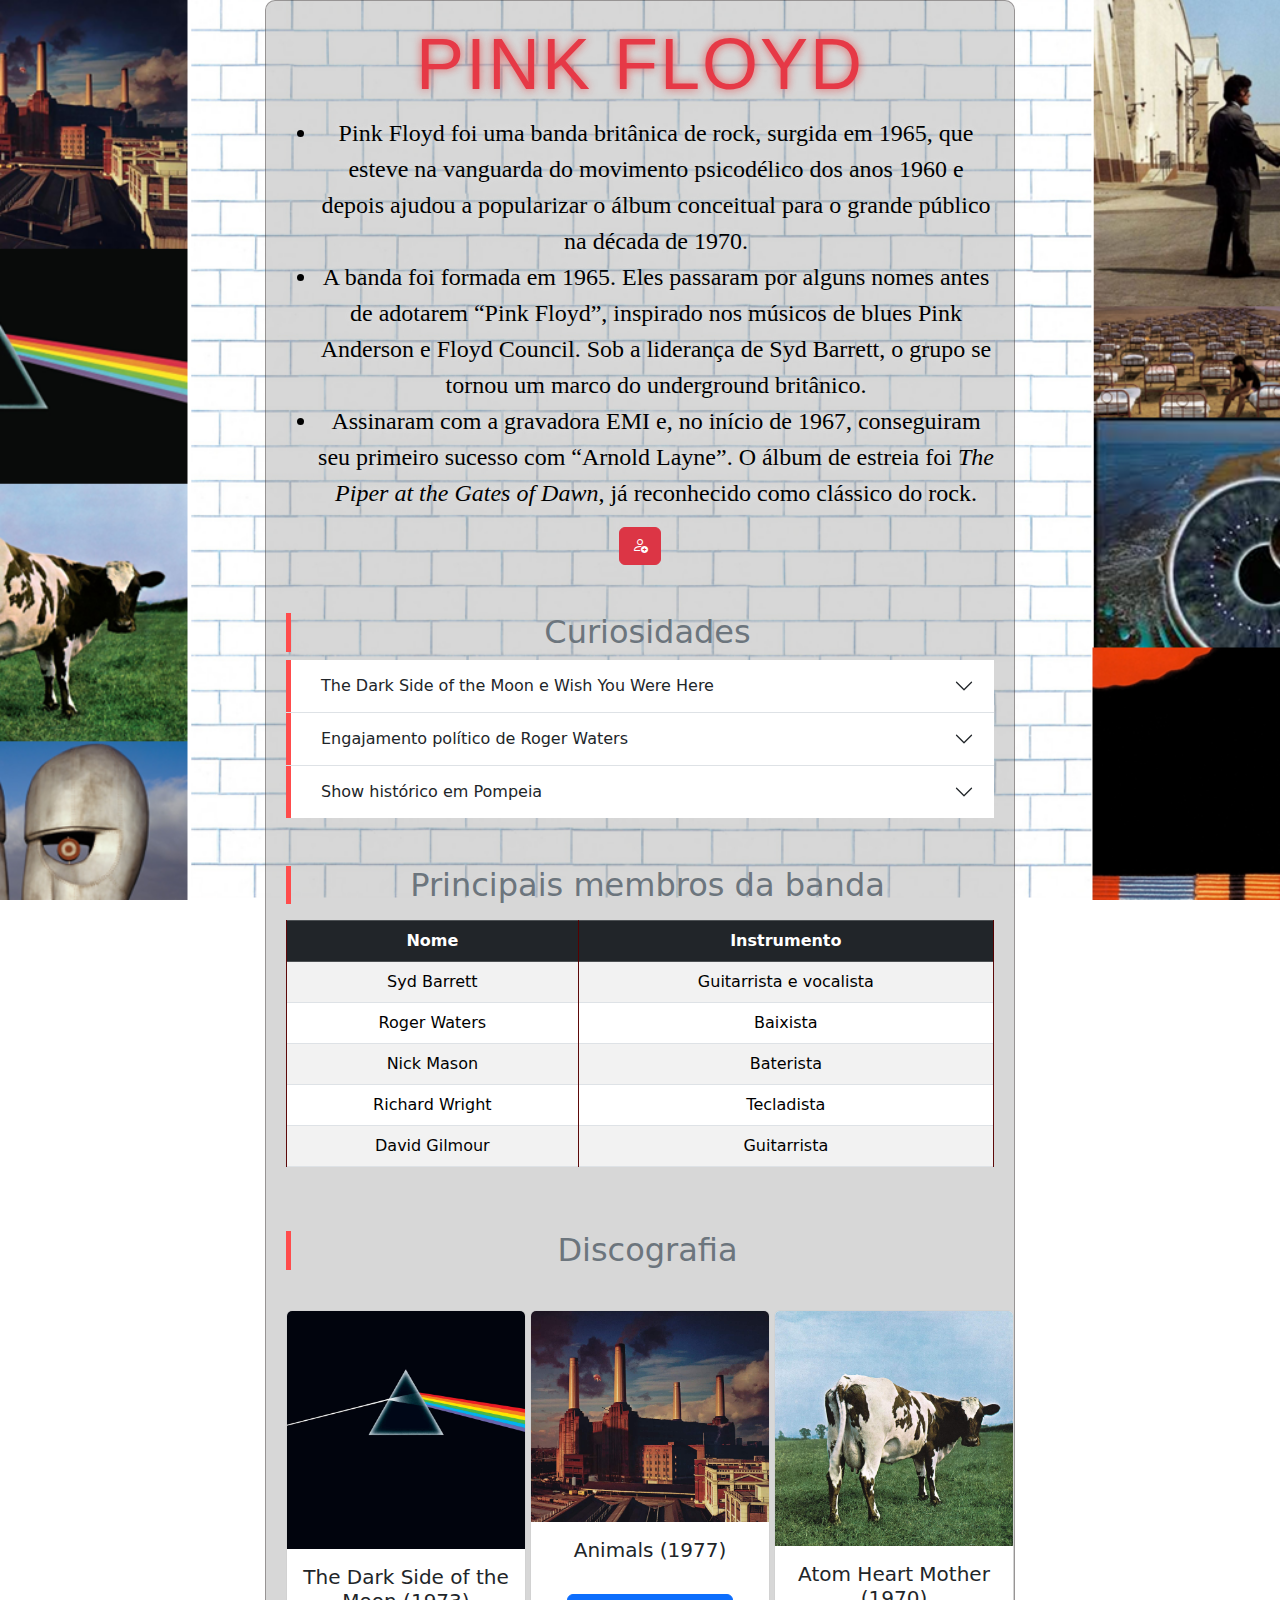
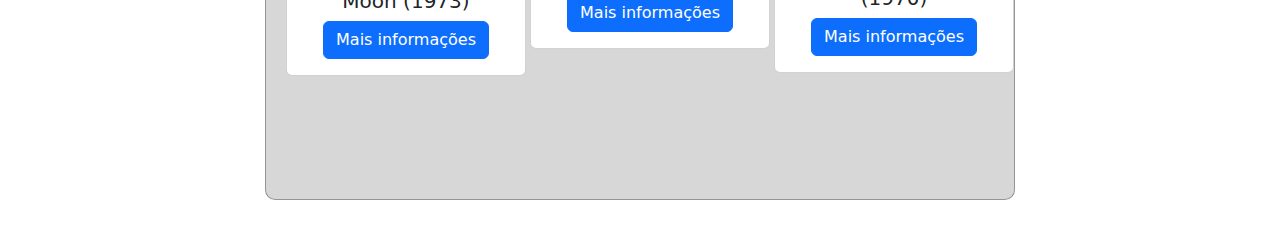
<file: index.html>
<!DOCTYPE html>
<html lang="pt-br">
<head>
  <meta charset="UTF-8">
  <meta http-equiv="X-UA-Compatible" content="IE=edge">
  <meta name="viewport" content="width=device-width, initial-scale=1.0">
  <title>Curiosidades sobre Pink Floyd</title>

  <link href="https://cdn.jsdelivr.net/npm/bootstrap@5.3.8/dist/css/bootstrap.min.css" rel="stylesheet">
  <link rel="stylesheet" href="https://cdn.jsdelivr.net/npm/bootstrap-icons@1.11.3/font/bootstrap-icons.min.css">
  <script src="https://cdn.jsdelivr.net/npm/bootstrap@5.3.8/dist/js/bootstrap.bundle.min.js"></script>

  <link rel="stylesheet" href="css/index.css">

</head>

<body>

   <!--classe container-->
  <div class="container mb-5 fundo">
    <!--Tag Minima Titulo-->
    <h1>Pink Floyd</h1>

     <!--Tag Minima topicos e para listar informacoes da banda-->
    <ul>
      <li>
        Pink Floyd foi uma banda britânica de rock, surgida em 1965, que esteve na vanguarda do movimento psicodélico dos anos 1960 e depois ajudou a popularizar o álbum conceitual para o grande público na década de 1970.
      </li>
    
      <li>
        A banda foi formada em 1965. Eles passaram por alguns nomes antes de adotarem “Pink Floyd”, inspirado nos músicos de blues Pink Anderson e Floyd Council. Sob a liderança de Syd Barrett, o grupo se tornou um marco do underground britânico.
      </li>

      <li>
        Assinaram com a gravadora EMI e, no início de 1967, conseguiram seu primeiro sucesso com “Arnold Layne”. O álbum de estreia foi <em>The Piper at the Gates of Dawn</em>, já reconhecido como clássico do rock.
      </li>
    
    </ul>
    <!--Botão vermelho com icone de adicionar pessoa-->
    <a href="form.html">
        <button type="button" class="btn btn-danger">
            <i class="bi bi-person-add"></i><!--icone do bootstrap-->
        </button>
    </a>
    <!--Tag Minima Subtitulo adiciona margem superior-->
    <h2 class="mt-5 text-secondary">Curiosidades</h2>
    
  
    <!-- Componente acoordion -->
    <div class="accordion accordion-flush" id="accordionFlushExample">

      <!--Primeiro item do acoordion-->
      <div class="accordion-item">

        <h2 class="accordion-header">

          <!--Botao que abre e fecha o conteudo-->
          <button class="accordion-button collapsed" type="button" data-bs-toggle="collapse" data-bs-target="#flush-collapseOne" aria-expanded="false" aria-controls="flush-collapseOne">
            The Dark Side of the Moon e Wish You Were Here
          </button>
        </h2>

      
        <div id="flush-collapseOne" class="accordion-collapse collapse" data-bs-parent="#accordionFlushExample">
          <div class="accordion-body">
              <!--Conteudo oculto que ao clicar no primeiro item aparece-->
            O álbum The Dark Side of the Moon (1973) consolidou o sucesso do Pink Floyd com temas profundos sobre morte e desgaste emocional, permanecendo por mais de dez anos nas paradas dos EUA. Já Wish You Were Here (1975) destacou-se com a faixa “Shine On You Crazy Diamond”, uma homenagem a Syd Barrett, alcançando o topo das paradas no Reino Unido e nos EUA.
          </div>
        </div>

      </div>
      
      <!--Segundo item do acoordion-->
      <div class="accordion-item">

        <h2 class="accordion-header">
          <!--Botao que abre e fecha o conteudo-->
          <button class="accordion-button collapsed" type="button" data-bs-toggle="collapse" data-bs-target="#flush-collapseTwo" aria-expanded="false" aria-controls="flush-collapseTwo">
           Engajamento político de Roger Waters
          </button>
        </h2>

       
        <div id="flush-collapseTwo" class="accordion-collapse collapse" data-bs-parent="#accordionFlushExample">
           <!--Conteudo oculto que ao clicar no segundo item aparece-->
          <div class="accordion-body">Roger Waters, influenciado por sua formação familiar comunista e pela morte de seu pai na guerra, sempre expressou ideais políticos e de defesa da democracia. Em 2019, ele se manifestou publicamente contra a extradição de Julian Assange, fundador do WikiLeaks, preso em Londres.</div>
        </div>

      </div>

      <!--Terceiro item do acoordion-->
      <div class="accordion-item">

        <h2 class="accordion-header">
          <!--Botao que abre e fecha o conteudo-->
          <button class="accordion-button collapsed" type="button" data-bs-toggle="collapse" data-bs-target="#flush-collapseThree" aria-expanded="false" aria-controls="flush-collapseThree">
           Show histórico em Pompeia
          </button>
        </h2>


        <!--Conteudo oculto que ao clicar no terceiro item aparece-->
        <div id="flush-collapseThree" class="accordion-collapse collapse" data-bs-parent="#accordionFlushExample">
          <div class="accordion-body">O Pink Floyd realizou um dos shows mais icônicos da história do rock: Live at Pompeii. Gravado em um anfiteatro romano na antiga cidade de Pompeia  destruída pelo vulcão Vesúvio —], o concerto foi feito sem público, marcando um momento artístico único e inovador.</div>
        </div>

      </div>

    </div>

    <!--Tag Minima Subtitulo para a tabela de principais membros-->
    <h2 class="mt-5 text-secondary">Principais membros da banda</h2>

    <!--faz a tabela se adapta em uma tela menor-->
    <div class="table-responsive mt-3">
      <table class="table table-striped table-bordered">
        <thead class="table-dark">
          <tr>
            <th>Nome</th>
            <th>Instrumento</th>
          </tr>
        </thead>
        <tbody>

          <!--tabela contendo as informações-->
          <tr><td>Syd Barrett</td><td>Guitarrista e vocalista</td></tr>
          <tr><td>Roger Waters</td><td>Baixista</td></tr>
          <tr><td>Nick Mason</td><td>Baterista</td></tr>
          <tr><td>Richard Wright</td><td>Tecladista</td></tr>
          <tr><td>David Gilmour</td><td>Guitarrista</td></tr>
        </tbody>
      </table>
    </div>

    <!--Tag Minima Subtitulo-->
    <h2 class="mt-5 text-secondary">Discografia</h2>

  <!-- row cria uma linha row-cols-3 mostar 3 colunas g-4 para adicionar espacamento mt para margin top-->
    <div class="row row-cols-3 row-cols-md-3 g-4 mt-3">
      
      <!--Bloco para cards da dicografia-->

      <div class="col">
         <!-- Componente card do bootstrap -->
          <div class="card" style="width: 15rem;">
            <img src="assets/images/Pink-Floyd_The-Dark-Side-of-the-Moon-50-1.jpg" class="card-img-top" alt="...">
            <div class="card-body">

              <!--Tag minima para subtitulo-->
              <h5 class="card-title">The Dark Side of the Moon (1973)</h5>

              <!-- Botao qu eleva para outras paginas contendo mais informações do album-->
              <a href="tdsMoon.html" class="btn btn-primary">Mais informações</a>
            </div>
          </div>

      </div>

      <div class="col">

        <div class="card" style="width: 15rem;">
          <img src="assets/images/Pink-Floyd_Animals-orig.jpg" class="card-img-top" alt="...">
          <div class="card-body">
            <h5 class="card-title">Animals (1977)</h5>
            <br>
            <a href="animals.html" class="btn btn-primary">Mais informações</a>
          </div>
        </div>

      </div>

      <div class="col">

       <div class="card" style="width: 15rem;">
          <img src="assets/images/Pink-Floyd_Atom-Heart-Mother.jpg" class="card-img-top" alt="...">
          <div class="card-body">
            <h5 class="card-title">Atom Heart Mother (1970)</h5>
            <a href="atomHeart.html" class="btn btn-primary">Mais informações</a>
          </div>
        </div>

      </div>

    </div>
  </div>
</body>
</html>
</file>
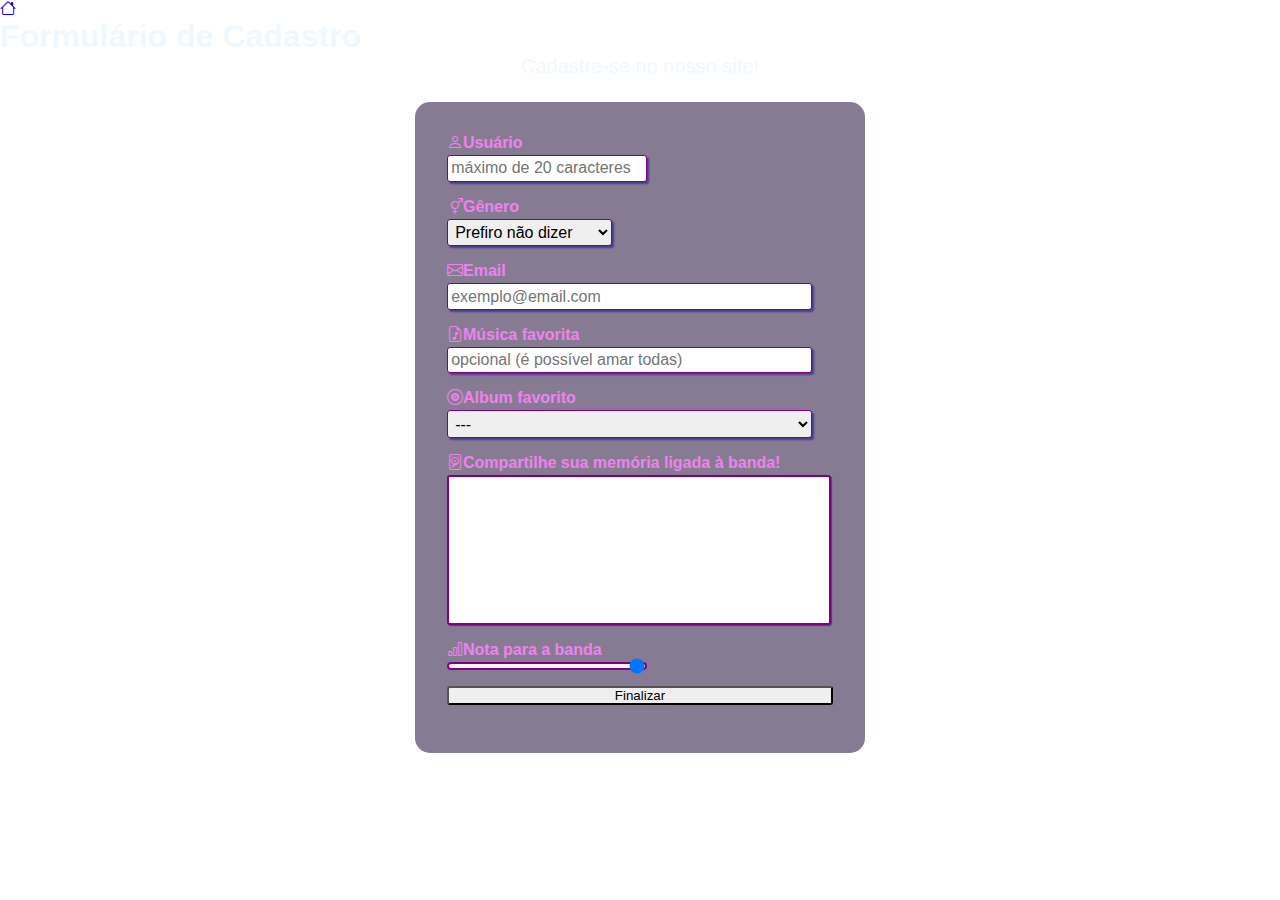
<file: form.html>
<!DOCTYPE html>
<html lang="en">
<head>
    <meta charset="UTF-8">
    <meta name="viewport" content="width=device-width, initial-scale=1.0">

    <!-- chamada do bootstrap e também dos ícones do bs -->
    <link href="https://cdn.jsdelivr.net/npm/bootstrap@5.3.8/dist/css/bootstrap.min.css" rel="stylesheet" integrity="sha384-sRIl4kxILFvY47J16cr9ZwB07vP4J8+LH7qKQnuqkuIAvNWLzeN8tE5YBujZqJLB" crossorigin="anonymous">
    <script src="https://cdn.jsdelivr.net/npm/bootstrap@5.3.8/dist/js/bootstrap.bundle.min.js" integrity="sha384-FKyoEForCGlyvwx9Hj09JcYn3nv7wiPVlz7YYwJrWVcXK/BmnVDxM+D2scQbITxI" crossorigin="anonymous"></script>
    <link rel="stylesheet" href="https://cdn.jsdelivr.net/npm/bootstrap-icons@1.11.3/font/bootstrap-icons.min.css">

    <!-- Adição dos arquivos -->
    <script src="js/form.js" defer></script>
    <link rel="stylesheet" type="text/css" href="css/form.css">

    <title>Cadastro</title>
</head>

<body>
    <!-- classe bootstrap pra remover overflow na horizontal -->
    <div class="overflow-hidden">
        <!-- Adição de icone home -->
        <div class="botao_home">
            <a href="index.html"><i class="bi bi-house"></i></a>
        </div>
        
        <header class="container d-flex align-items-center justify-content-center">
            <div>
                <h1 id="titulo">Formulário de Cadastro</h1>
                <p id="subtitulo">Cadastre-se no nosso site!</p>
            </div>
        </header>
        
        <!-- Função para validar formulário, classe bootstrap pra deixar borda gradiente, método post (envia info) -->
        <form onsubmit="return validateForm()" class="p-4 bg-gradient border rounded" action="#" method="post">
            <div class="container">
                <!-- Todos os labels estão com a classe form-label do bootstrap -->
                <!-- Assim como todos os inputs e selects estão com sua classe bootstrap correspondente -->
                <fieldset>
                    <div class="form-row">
                        <div class="form-group">
                            <div class="campo">
                                <label for="usuario" class="form-label"><strong><i class="bi bi-person"></i>Usuário</strong></label>
                                <input type="text" class="form-control" maxlength="20" placeholder="máximo de 20 caracteres" name="usuario" id="usuario">
                            </div>
                        </div>
                        <div class="form-group">
                            <div class="campo">
                                <label for="genero" class="form-label"><strong><i class="bi bi-gender-ambiguous"></i>Gênero</strong></label>
                                <select class="form-select" id="genero" name="genero">
                                    <option value="1">Masculino</option>
                                    <option value="2">Feminino</option>
                                    <option selected value="3">Prefiro não dizer</option>
                                </select>
                            </div>
                        </div>
                    </div>
                </fieldset>
                
                <div class="campo">
                    <label for="email" class="form-label"><strong><i class="bi bi-envelope"></i>Email</strong></label>
                    <input class="form-control" type="email" name="email" id="email" placeholder="exemplo@email.com">
                </div>
                
                <div class="campo">
                    <label for="fav_msc" class="form-label"><strong><i class="bi bi-file-earmark-music"></i></i>Música favorita</strong></label>
                    <input class="form-control" type="text" name="fav_msc" id="fav_msc" placeholder="opcional (é possível amar todas)">
                </div>
                
                <!-- Chamada de array no form.js -->
                <div class="campo">
                    <label for="fav_alb" class="form-label"><strong><i class="bi bi-vinyl"></i>Album favorito</strong></label>
                    <select class="form-select" id="fav_alb" name="fav_alb"></select>
                </div>
                
                <fieldset class="grupo">
                    <div class="campo">
                        <label for="mem_band" class="form-label"><strong><i class="bi bi-device-hdd"></i>Compartilhe sua memória ligada à banda!</strong></label>
                        <textarea class="form-control" rows="10" style="width: 24em" id="mem_band" name="mem_band"></textarea>
                    </div>
                </fieldset>
                
                <!-- Adição de evento de mouse -->
                <div class="campo">
                    <label for="nota_band" class="form-label"><strong><i class="bi bi-bar-chart"></i>Nota para a banda</strong></label>
                    <input class="form-range" onclick="getValor()" type="range" min="1" max="5" step="1" value="5" id="nota_band" name="nota_band">
                </div>
                
                <div class="campo">
                    <button class="btn btn-success" type="submit">Finalizar</button>
                </div>
            </div>
        </form>
    </div>
</body>
</html>
</file>
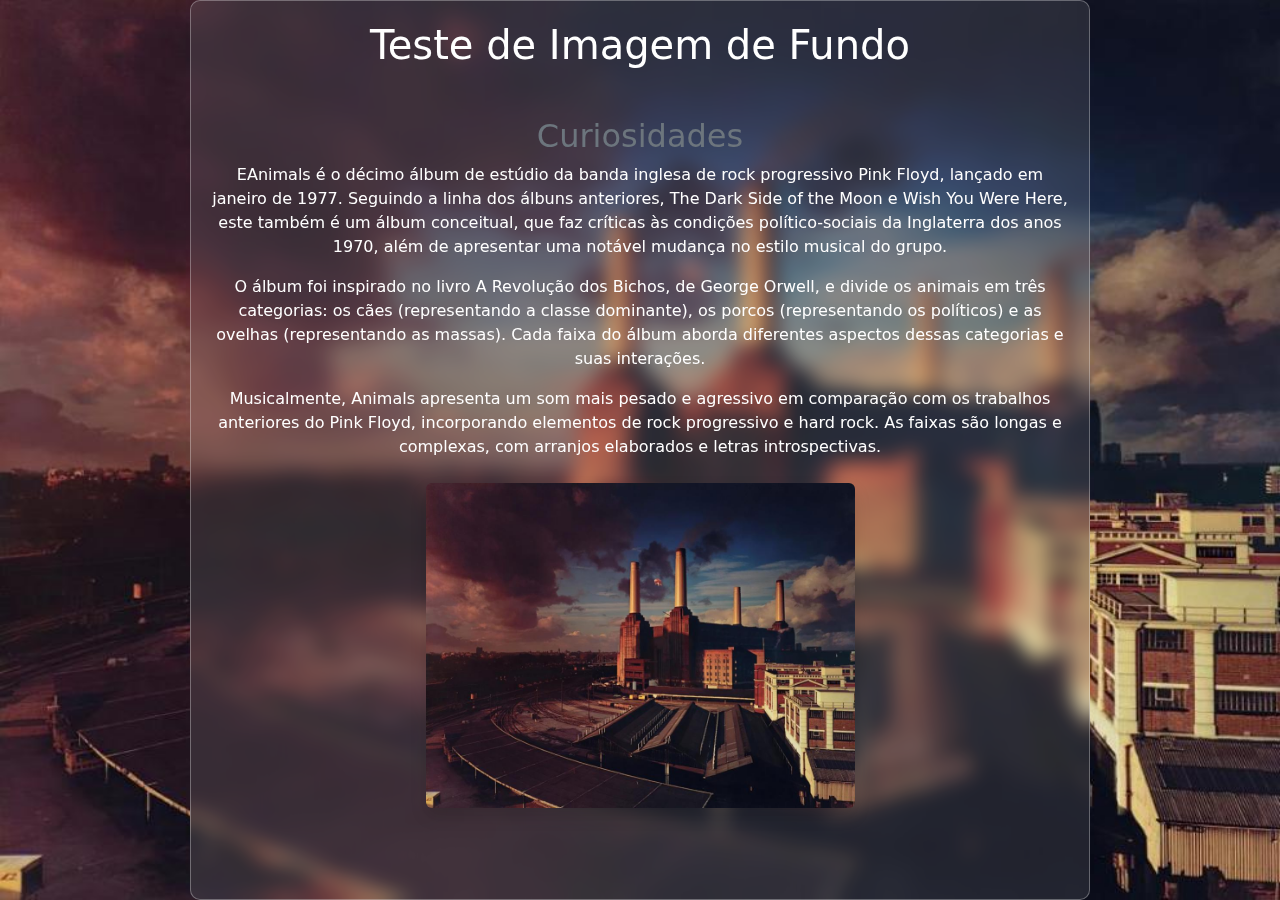
<file: CURIOSIDADES_PK/animals.html>
<!DOCTYPE html>
<html lang="pt-br">
<head>
    <meta charset="UTF-8">
    <meta http-equiv="X-UA-Compatible" content="IE=edge">
    <meta name="viewport" content="width=device-width, initial-scale=1.0">
    <title>Document</title>

    
    <link href="https://cdn.jsdelivr.net/npm/bootstrap@5.3.8/dist/css/bootstrap.min.css" rel="stylesheet">
    <link rel="stylesheet" href="https://cdn.jsdelivr.net/npm/bootstrap-icons@1.11.3/font/bootstrap-icons.min.css">

    <link rel="stylesheet" href="animals.css">
</head>

<style>
    body, html {

        .album img {
        width: 100%;
        border-radius: 10px;
        box-shadow: 0 0 10px rgba(0,0,0,0.4);
        }

    }
</style>

<body>
    <div class="container">
        <div class="text">  
            <h1 style="color: white;">Teste de Imagem de Fundo</h1>
        </div>
        
        <h2 class="mt-5 text-secondary">Curiosidades</h2>
        <p style="color: white;">EAnimals é o décimo álbum de estúdio da banda inglesa de rock progressivo Pink Floyd, lançado em janeiro de 1977. Seguindo a linha dos álbuns anteriores, The Dark Side of the Moon e Wish You Were Here, este também é um álbum conceitual, que faz críticas às condições político-sociais da Inglaterra dos anos 1970, além de apresentar uma notável mudança no estilo musical do grupo.</p>
        <p style="color: white;">O álbum foi inspirado no livro A Revolução dos Bichos, de George Orwell, e divide os animais em três categorias: os cães (representando a classe dominante), os porcos (representando os políticos) e as ovelhas (representando as massas). Cada faixa do álbum aborda diferentes aspectos dessas categorias e suas interações.</p>
        <p style="color: white;">Musicalmente, Animals apresenta um som mais pesado e agressivo em comparação com os trabalhos anteriores do Pink Floyd, incorporando elementos de rock progressivo e hard rock. As faixas são longas e complexas, com arranjos elaborados e letras introspectivas.</p>
    
        <div class="text-center my-4">
            <img src="image/animals.jpeg" class="img-fluid rounded shadow w-50" alt="Álbum The Wall">
        </div>

    </div>


</body>
</html>
</file>
<file: css/index.css>
/* Classe para estilizar o fundo da página */
html,
body {
    background-image: url('../assets/images/tds.PNG');
    background-size: cover;
    background-repeat: no-repeat;
    background-position: center;
    background-attachment: fixed;
    min-height: 100%;
}

/* Classe para o estilo de imagem de álbuns */
.fundo {
    width: 750px;
    height: 1800px;
    background: rgba(146, 146, 146, 0.37);
    border: 1px solid rgba(20, 13, 13, 0.329);
    padding: 20px;
    border-radius: 10px;
    color: rgb(0, 0, 0);
    text-align: center;
}


/* Seletor pra título principal */
h1 {
    font-family: "Helvetica Neue", Helvetica, Arial, sans-serif;
    color: #e63946;
    font-size: 4.5em;
    letter-spacing: 2px;
    text-transform: uppercase;
    text-shadow: 0 0 10px rgba(235, 11, 11, 0.6);
}

/* Seletor pra título secundário */
h2 {
    border-left: 5px solid #ff4c4c;
    padding-left: 10px;
    color: #e70e0ed6;
}

/* Seletor de cabeçalho e conteúdo */
th,
td {
    border: 1000px solid rgba(86, 0, 0, 0.959);
    text-align: center;
}


/* Itens da lista */
li {
    /* Espaço entre os itens da lista */
    font-family: serif;
    font-size: 1.5em;
    text-shadow: 0 0 10px rgba(245, 245, 245, 0.6);
    /*text-shadow: 2px 2px 0px #FF0000;*/
}
</file>
<file: css/form.css>
*{
    margin: 0;
    padding: 0;
    box-sizing: border-box;
}

body{
    font-family:'Trebuchet MS', 'Lucida Sans Unicode', 'Lucida Grande', 'Lucida Sans', Arial, sans-serif;
    font-size: 1rem;
    color: aliceblue;
}

@media(min-width: 456px){
    .pagina-login{
        background-image: url('../assets/images/the_final_cut_wpp.png');
        background-repeat: no-repeat;
        bottom: 0;
        left: 0;
        right: 0;
        top: 0;
        overflow: auto;
        background-size: cover;
    }
}

.lista a{
    color: aliceblue;
    text-decoration: none;
    font-size: 150%;
    padding: 16px;
}

.lista a:hover{
    color: violet;
}

header{
    margin-top: 0;
}

p{
    font-size: 125%;
    color: azure;
}

form{
    margin: 1.5em auto;
    padding: 2em;
    max-width: 450px;
    border-radius: 15px;
}

form, .bg-gradient{
    background: rgba(68, 49, 88, 0.644);
}

#titulo{
    font-family: 'Trebuchet MS', 'Lucida Sans Unicode', 'Lucida Grande', 'Lucida Sans', Arial, sans-serif;
    color: aliceblue;
}

#subtitulo{
    font-family: 'Trebuchet MS', 'Lucida Sans Unicode', 'Lucida Grande', 'Lucida Sans', Arial, sans-serif;
    color: aliceblue;
    display: flex;
    justify-content: center;
    align-items: center;
}

fieldset{
    border: 0;
}

input, select, textarea, button{
    border-radius: 3px;
}

.campo{
    margin-bottom: 1em;
    display: flex;
    flex-direction: column;
}

.campo label{
    margin-bottom: 0.2em;
    color:violet;
}

fieldset.grupo .campo{
    float: left;
    margin-right: 1em;
}

.campo input[type="text"], .campo input[type="email"], .campo select{
    padding: 0.2em;
    border: 1px solid purple;
    box-shadow: 2px 2px 2px darkslateblue;
    font-size: 100%;
    width: 175px;
}

.form-group{
    box-sizing: border-box;
}

.campo input[name="usuario"]{
    width: 200px;
}

.campo select[id="genero"]{
    width: 165px;
}

.campo input[type="email"]{
    width: 365px;
}

.campo input[name="fav_msc"]{
    width: 365px;
}

.campo select[id="fav_alb"]{
    width: 365px;
}

.campo textarea{
    border: 2px solid purple;
    box-shadow: 1px 1px 1px darkslateblue;
    height: 150px;
    font-size: 100%;
    font-family: 'Trebuchet MS', 'Lucida Sans Unicode', 'Lucida Grande', 'Lucida Sans', Arial, sans-serif;
    resize: none;
}

.campo select option{
    padding-right: 1em;
}

.campo input:focus, .campo select:focus, .campo textarea:focus{
    background: whitesmoke;
}

.botao{
    font-size: 1.2rem;
    background: darkorchid;
    border: 0;
    margin-bottom: 1rem;
    color: white;
    padding: 0.2em 0.5em;
    box-shadow: 2px 2px 2px whitesmoke;
    text-shadow: 1px 1px 1px whitesmoke;
    border-radius: 5px;
    cursor: pointer;
    align-self: center;
}

.botao:hover{
    background: purple;
    box-shadow: inset 2px 2px 2px whitesmoke;
    text-shadow: none;
}

input[type="range"]{
    appearance: none;
    display: inline-block;
    width: 200px;
    height: 8px;
    border-radius: 5px;
    outline: none;
    border: 2px solid purple;
    background: whitesmoke;
}
</file>
<file: CURIOSIDADES_PK/animals.css>
*{
    margin: 0;
    padding: 0;
    box-sizing: border-box;
}

body{
    width: 100%;
    min-height: 100vh;
    background-image: url(image/animals.jpeg);
    background-position: center;
    background-repeat: no-repeat;
    background-size: 100% 100%; 
    display: flex;
    align-items: center;
    justify-content: center;
}

.container {
    width: 900px;
    height: 900px;
    
    background: rgba(255, 255, 255, 0.1); /* cor branca com transparência */
    border: 1px solid rgba(255, 255, 255, 0.3); /* borda leve e translúcida */
    padding: 20px;
    border-radius: 10px;
    backdrop-filter: blur(10px); /* o efeito de desfoque */
    -webkit-backdrop-filter: blur(10px); /* compatibilidade com Safari */
    color: white;
    text-align: center;
}
</file>
